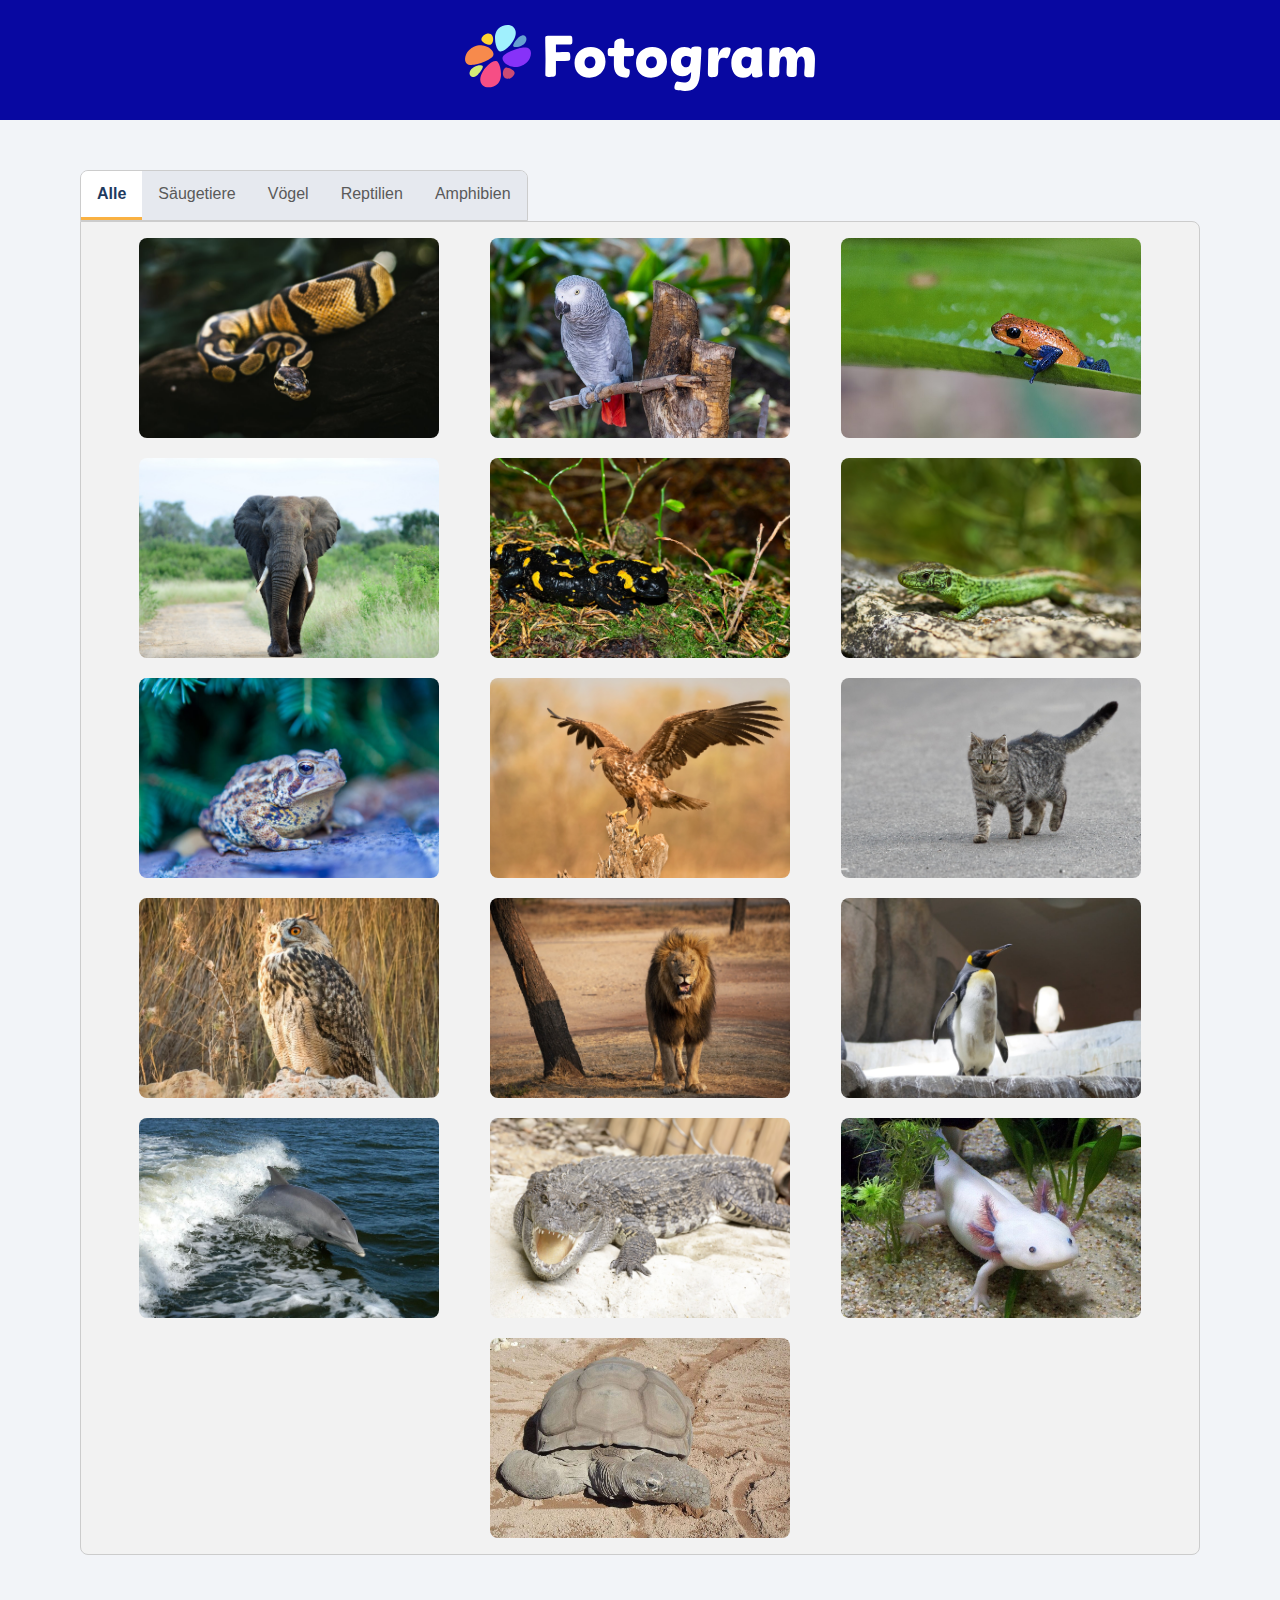
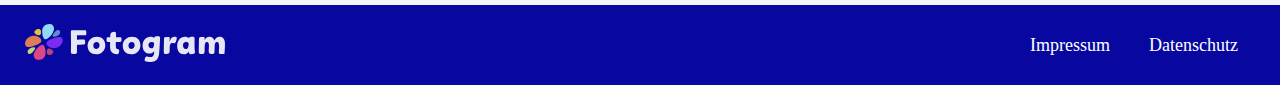
<file: index.html>
<!DOCTYPE html>
<html lang="en">
<head>
    <meta charset="UTF-8">
    <meta name="viewport" content="width=device-width, initial-scale=1.0">
    <link rel="stylesheet" href="./style.css">
    <link rel="shortcut icon" href="./img/icons/favicon.png">
    <title>Fotogram</title>
</head>
<body onload="document.getElementById('default-open').click()">
    
    <header>
            <a href="./index.html">
                <img src="./img/icons/Fotogram_Logo.svg" alt="Logo" class="header-logo">
            </a>
    </header>

    <main>

        <div class="tab">
            <button class="tablinks" onclick="renderFiltered(event, 'show-all')" id="default-open" data-tooltip="Alle"><span>Alle</span></button>
            <button class="tablinks" onclick="renderFiltered(event, 'mammals')" data-tooltip="Säugetiere"><span>Säugetiere</span></button>
            <button class="tablinks" onclick="renderFiltered(event, 'birds')" data-tooltip="Vögel"><span>Vögel</span></button>
            <button class="tablinks" onclick="renderFiltered(event, 'reptiles')" data-tooltip="Reptilien"><span>Reptilien</span></button>
            <button class="tablinks" onclick="renderFiltered(event, 'amphibians')" data-tooltip="Amphibien"><span>Amphibien</span></button>
        </div>
        
        <div id="tabcontent" class="tabcontent"></div>

    </main>

    <footer>
        <div class="footer-container">
            <div class="footer-left">
                <a href="./index.html">
                    <img src="./img/icons/Fotogram_Logo.svg" alt="Logo" class="footer-logo">
                </a>
            </div>
            <div class="footer-right">
                <a href="./impressum.html" class="footer-link">Impressum</a>
                <a href="./datenschutz.html" class="footer-link">Datenschutz</a>
            </div>
        </div>
    </footer>

    <div onclick="toggleOverlay()" id="overlay" class="overlay d-none" ></div>

    <script src="script.js"></script>
    
</body>
</html>
</file>
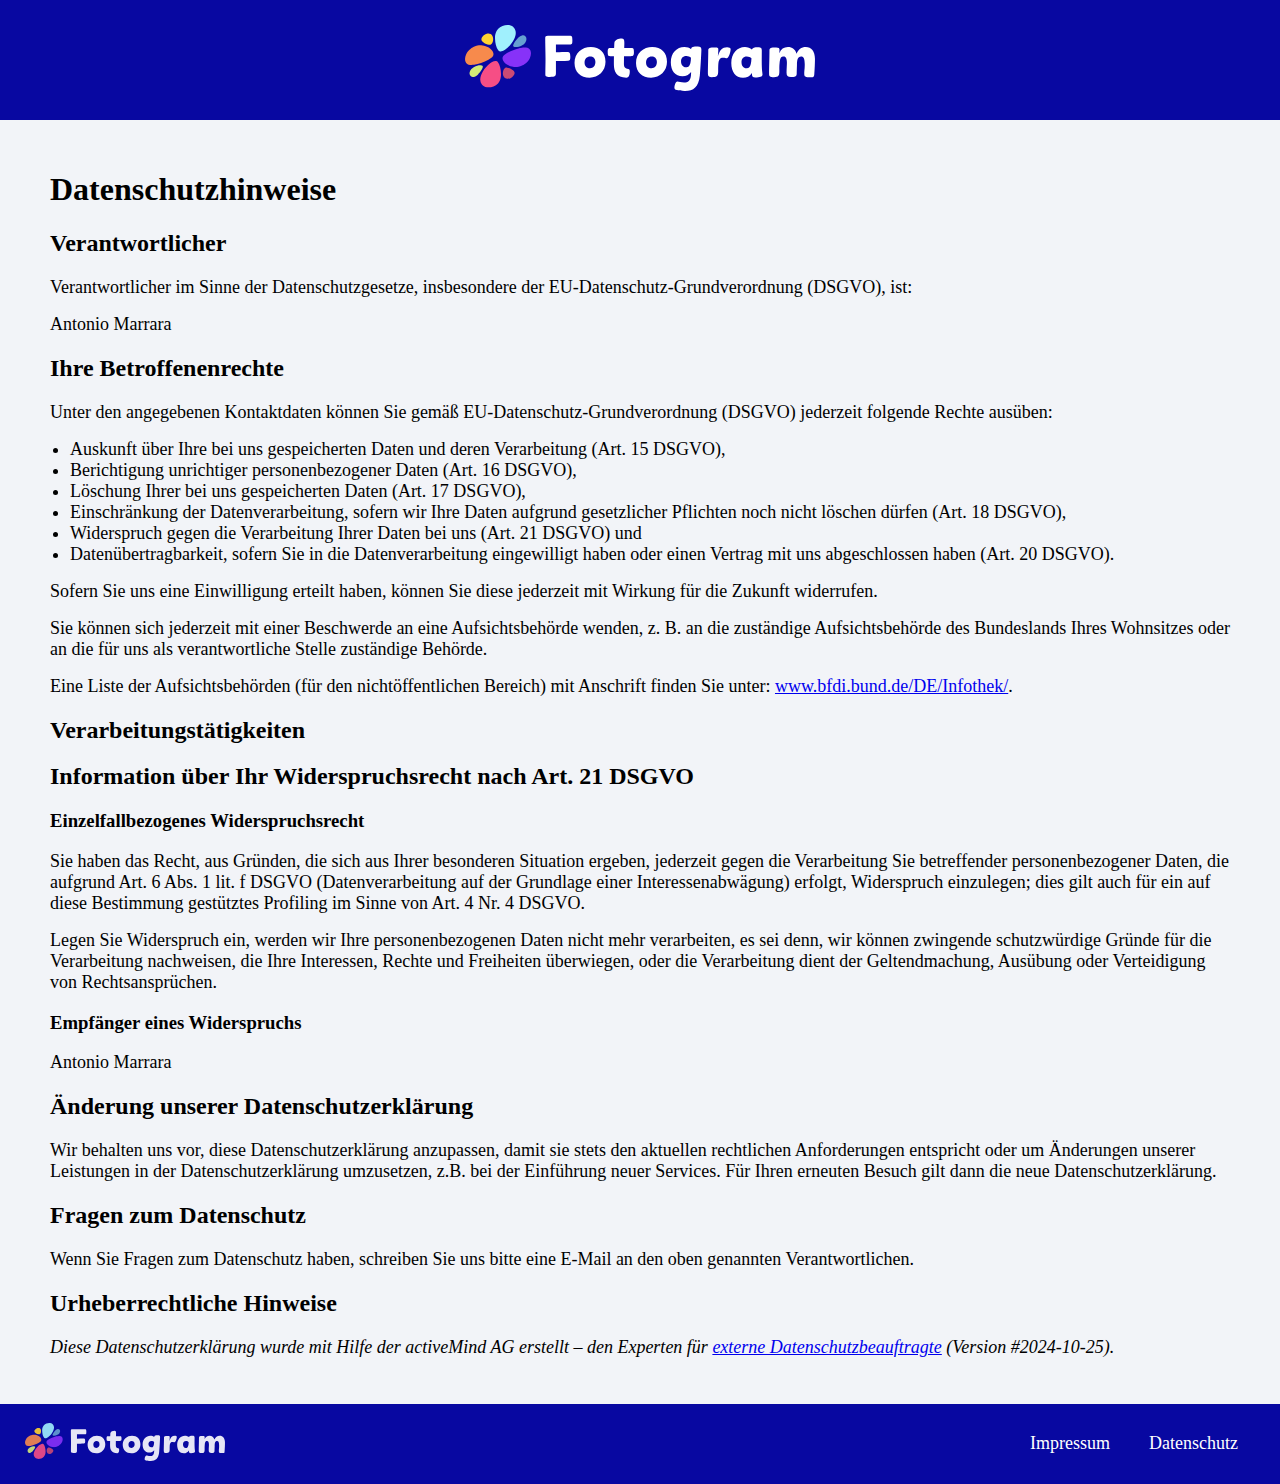
<file: datenschutz.html>
<!DOCTYPE html>
<html lang="en">
<head>
    <meta charset="UTF-8">
    <meta name="viewport" content="width=device-width, initial-scale=1.0">
    <link rel="stylesheet" href="./datenschutz.css">
    <link rel="shortcut icon" href="./img/icons/favicon.png">
    <title>Datenschutz</title>
</head>
<body>

    <header>
        <a href="./index.html">
            <img src="./img/icons/Fotogram_Logo.svg" alt="Logo" class="header-logo">
        </a>
    </header>

    <main>
        <div id='generator_results'>
            <div id='generator_results_content'>
            <h1>Datenschutzhinweise</h1>
            <h2>Verantwortlicher</h2>
            <p>Verantwortlicher im Sinne der Datenschutzgesetze, insbesondere der EU-Datenschutz-Grundverordnung (DSGVO), ist:</p>
            <p class='generator_user_input'>Antonio Marrara</p>
            <h2>Ihre Betroffenenrechte</h2>
            <p>Unter den angegebenen Kontaktdaten können Sie gemäß EU-Datenschutz-Grundverordnung (DSGVO) jederzeit folgende Rechte ausüben:</p>
            <ul>
            <li>Auskunft über Ihre bei uns gespeicherten Daten und deren Verarbeitung (Art. 15 DSGVO),</li>
            <li>Berichtigung unrichtiger personenbezogener Daten (Art. 16 DSGVO),</li>
            <li>Löschung Ihrer bei uns gespeicherten Daten (Art. 17 DSGVO),</li>
            <li>Einschränkung der Datenverarbeitung, sofern wir Ihre Daten aufgrund gesetzlicher Pflichten noch nicht löschen dürfen (Art. 18 DSGVO),</li>
            <li>Widerspruch gegen die Verarbeitung Ihrer Daten bei uns (Art. 21 DSGVO) und</li>
            <li>Datenübertragbarkeit, sofern Sie in die Datenverarbeitung eingewilligt haben oder einen Vertrag mit uns abgeschlossen haben (Art. 20 DSGVO).</li>
            </ul>
            <p>Sofern Sie uns eine Einwilligung erteilt haben, können Sie diese jederzeit mit Wirkung für die Zukunft widerrufen.</p>
            <p>Sie können sich jederzeit mit einer Beschwerde an eine Aufsichtsbehörde wenden, z. B. an die zuständige Aufsichtsbehörde des Bundeslands Ihres Wohnsitzes oder an die für uns als verantwortliche Stelle zuständige Behörde.</p>
            <p>Eine Liste der Aufsichtsbehörden (für den nichtöffentlichen Bereich) mit Anschrift finden Sie unter: <a href="https://www.bfdi.bund.de/DE/Infothek/Anschriften_Links/anschriften_links-node.html">www.bfdi.bund.de/DE/Infothek/</a>.</p>
            <h2>Verarbeitungstätigkeiten</h2>
            <h2>Information über Ihr Widerspruchsrecht nach Art. 21 DSGVO</h2>
            <h3>Einzelfallbezogenes Widerspruchsrecht</h3>
            <p>Sie haben das Recht, aus Gründen, die sich aus Ihrer besonderen Situation ergeben, jederzeit gegen die Verarbeitung Sie betreffender personenbezogener Daten, die aufgrund Art. 6 Abs. 1 lit. f DSGVO (Datenverarbeitung auf der Grundlage einer Interessenabwägung) erfolgt, Widerspruch einzulegen; dies gilt auch für ein auf diese Bestimmung gestütztes Profiling im Sinne von Art. 4 Nr. 4 DSGVO.</p>
            <p>Legen Sie Widerspruch ein, werden wir Ihre personenbezogenen Daten nicht mehr verarbeiten, es sei denn, wir können zwingende schutzwürdige Gründe für die Verarbeitung nachweisen, die Ihre Interessen, Rechte und Freiheiten überwiegen, oder die Verarbeitung dient der Geltendmachung, Ausübung oder Verteidigung von Rechtsansprüchen.</p>
            <h3>Empfänger eines Widerspruchs</h3>
            <p class='generator_user_input'>Antonio Marrara</p>
            <h2>Änderung unserer Datenschutzerklärung</h2>
            <p>Wir behalten uns vor, diese Datenschutzerklärung anzupassen, damit sie stets den aktuellen rechtlichen Anforderungen entspricht oder um Änderungen unserer Leistungen in der Datenschutzerklärung umzusetzen, z.B. bei der Einführung neuer Services. Für Ihren erneuten Besuch gilt dann die neue Datenschutzerklärung.</p>
            <h2>Fragen zum Datenschutz</h2>
            <p>Wenn Sie Fragen zum Datenschutz haben, schreiben Sie uns bitte eine E-Mail an den oben genannten Verantwortlichen.</p>
            <h2>Urheberrechtliche Hinweise</h2>
            <p><em>Diese Datenschutzerklärung wurde mit Hilfe der activeMind AG erstellt – den Experten für <a href="https://www.activemind.de/datenschutz/datenschutzbeauftragter/" target="_blank" rel="noopener dofollow">externe Datenschutzbeauftragte</a> (Version #2024-10-25).</em></p>
            </div>
        </div>
    </main>

    <footer>
        <div class="footer-container">
            <div class="footer-left">
                <a href="./index.html">
                    <img src="./img/icons/Fotogram_Logo.svg" alt="Logo" class="footer-logo">
                </a>
            </div>
            <div class="footer-right">
                <a href="./impressum.html" class="footer-link">Impressum</a>
                <a href="./datenschutz.html" class="footer-link">Datenschutz</a>
            </div>
        </div>
    </footer>
    
</body>
</html>
</file>
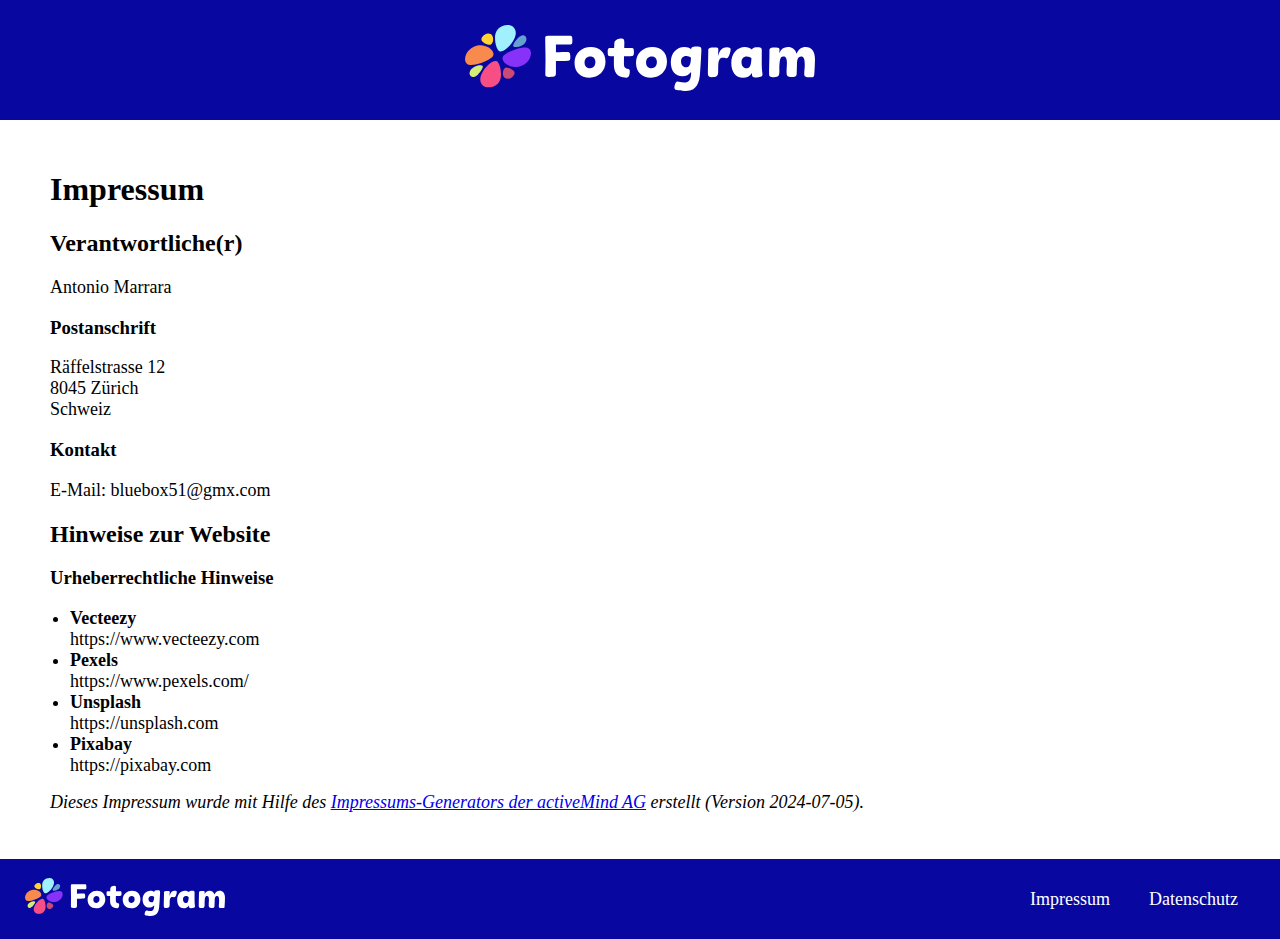
<file: impressum.html>
<!DOCTYPE html>
<html lang="en">
<head>
    <meta charset="UTF-8">
    <meta name="viewport" content="width=device-width, initial-scale=1.0">
    <link rel="stylesheet" href="./impressum.css">
    <link rel="shortcut icon" href="./img/icons/favicon.png">
    <title>Impressum</title>
</head>
<body>

    <header>
        <a href="./index.html">
            <img src="./img/icons/Fotogram_Logo.svg" alt="Logo" class="header-logo">
        </a>
    </header>

    <main>
        <div id='generator_results'>
            <div id='generator_results_content'>
            <h1>Impressum</h1>
            <h2>Verantwortliche(r)</h2>
            <p class='generator_user_input'>Antonio Marrara</p>
            <h3>Postanschrift</h3>
            <p class='generator_user_input'>Räffelstrasse 12<br />
            8045 Zürich<br />
            Schweiz</p>
            <h3>Kontakt</h3>
            <p>E-Mail: bluebox51@gmx.com</p>
            <h2>Hinweise zur Website</h2>
            <h3>Urheberrechtliche Hinweise</h3>
            <ul>
                <li><b>Vecteezy</b><br />
                https://www.vecteezy.com</li>
                <li><b>Pexels</b><br />
                https://www.pexels.com/</li>
                <li><b>Unsplash</b><br />
                https://unsplash.com</li>
                <li><b>Pixabay</b><br />
                https://pixabay.com</li>
            </ul>

            <p><em>Dieses Impressum wurde mit Hilfe des <a href="https://www.activemind.de/generatoren/impressum/" target="_blank" rel="noopener">Impressums-Generators der activeMind AG</a> erstellt (Version 2024-07-05).</em></p>
            </div>
        </div>

    </main>

    <footer>
        <div class="footer-container">
            <div class="footer-left">
                <a href="./index.html">
                    <img src="./img/icons/Fotogram_Logo.svg" alt="Logo" class="footer-logo">
                </a>
            </div>
            <div class="footer-right">
                <a href="./impressum.html" class="footer-link">Impressum</a>
                <a href="./datenschutz.html" class="footer-link">Datenschutz</a>
            </div>
        </div>
    </footer>

</body>
</html>
</file>
<file: style.css>
* {
    box-sizing: border-box;
    margin: 0; 
    padding:0;
}

html, body {
    display: flex;
    flex-direction: column;
    min-height: 100vh;
}

body {
    --sb-track-color: #696d7d;
    --sb-thumb-color: #79aea2;
    --sb-size: 14px;
    background-color: #f2f4f8;
}

body.no-scroll {
    overflow: hidden;
}
  
body::-webkit-scrollbar {
    width: var(--sb-size)
}
  
body::-webkit-scrollbar-track {
    background: var(--sb-track-color);
    border-radius: 0px;
}

body::-webkit-scrollbar-thumb {
    background: var(--sb-thumb-color);
    border-radius: 9px;
    border: 1px solid #b1740f;
}

body::-webkit-scrollbar-thumb:hover {
    background: #8bbeb2;
    border-color: #bd7e17;
}
  
@supports not selector(::-webkit-scrollbar) {
    body {
      scrollbar-color: var(--sb-thumb-color)
                       var(--sb-track-color);
    }
}

/* Header */

header {
    background-color: rgb(8, 8, 161);
    height: 120px;
    display: flex;
    justify-content: center;
    align-items: center;
}

.header-logo {
    width: 350px;
    height: auto;
}

.header-logo:hover {
    transform: scale(1.03);
}

/* Main */

main {
    flex: 1; 
    padding: 50px 80px 50px 80px;
    margin: 0 auto;
    max-width: 1440px;
    width:  100%;
    /* background-color: #1e3a5f; */
}

.tab {
    overflow: hidden;
    border: 1px solid #ccc;
    background-color: transparent;
    width: fit-content;
    border-radius: 8px 8px 0 0;
    display: flex;
}

.tab button {
    background-color: #e6e9ef;
    float: left;
    border: none;
    outline: none;
    cursor: pointer;
    padding: 14px 16px;
    transition: 0.3s ease;
    font-size: 16px;
    color: #5a5a5a;
    border-bottom: 3px solid transparent;
}

.tab button:hover {
    background-color: #d6dbe3;
    color: #1e3a5f;
}

.tab button.active {
    background-color: #ffffff;
    font-weight: bold;
    color: #1e3a5f;
    border-bottom: 3px solid #f9b142;
    box-shadow: 0 -2px 8px rgba(0, 0, 0, 0.05);
}

.tabcontent {
    display: none;
    padding: 6px 12px;
    border: 1px solid #ccc;
    border-radius: 0 8px 8px 8px;
    max-width: 1300px;
    background-color: #f2f2f2;
}

.tabcontent.active {
    display: flex;
    flex-wrap: wrap;
    justify-content: space-evenly;
}

.tabcontent img {
    width: 300px;
    height: 200px;
    object-fit: cover;
    border-radius: 8px;
    margin: 10px 5px;
    transition: transform 0.2s ease-in-out;
}

.tabcontent img:hover {
    transform: translateY(-12px);
    cursor: pointer;
    box-shadow: 0 8px 20px rgba(0, 0, 0, 0.45);
}

/* Footer */

footer {
    margin-top: auto;
    background-color: rgb(8, 8, 161);
    display: flex;
    min-height: 80px;
    justify-content: center;
}

.footer-container {
    max-width: 1440px;
    display: flex;
    flex-direction: row;
    align-items: center;
    justify-content: space-between;
    width: 100%;
    padding: 0 25px;
}

.footer-left {
    display: flex;
    justify-content: flex-start;
}

.footer-logo {
    width: 200px;
    height: auto;
    opacity: 0.9;
}

.footer-logo:hover {
    opacity: 1;
}

.footer-right {
    display: flex;
    justify-content: flex-end;
    gap: 5px;
}

.footer-link {
    color: white;
    text-decoration: none;
    font-size: 18px;
    border: 1px solid transparent;
    border-radius: 5px;
    padding: 0.75rem 1rem;
}

.footer-link:hover {
    border: 1px solid white;
    color: rgb(8, 8, 161);
    background-color: white;
}

/* Overlay */

.overlay {
    height: 100vh;
    width: 100%;
    background-color: rgba(30, 58, 95, 0.92);
    position: fixed;
    top: 0;
    left: 0;
    display: flex;
    justify-content: center;
    align-items: center;
    z-index: 1000;
    backdrop-filter: blur(2px);
}

.overlay-content {
    position: relative;
    max-width: 90%;
    max-height: 95%;
    display: flex;
    flex-direction: column;
    align-items: center;
    background-color: rgba(45, 36, 59, 0.85);
    padding: 100px 20px 20px 20px;
    border-radius: 8px;
    box-shadow: 0 0 30px rgba(0, 0, 0, 0.3);
    border: 1px solid rgba(255, 255, 255, 0.1);
}

.overlay-header {
    position: absolute;
    top: 0;
    right: 0;
    padding: 10px;
    z-index: 1001;
}

.close-btn {
    background: none;
    border: none;
    color: rgba(255, 255, 255, 0.8);
    font-size: 56px;
    cursor: pointer;
    padding: 0 8px;
    transition: 0.2s ease;
    opacity: 0.8;
}

.close-btn:hover {
    opacity: 1;
    transform: scale(1.2);
    color: #f5396e;
}

.overlay-image {
    max-width: 100%;
    max-height: 75vh;
    object-fit: contain;
    border-radius: 8px;
}

.overlay-navigation {
    display: flex;
    justify-content: space-evenly;
    align-items: center;
    width: 100%;
    padding: 5px 20px;
    border-radius: 8px;
}

.nav-btn {
    background-color: rgba(30, 58, 95, 0.7);
    border: 1px solid rgba(255, 255, 255, 0.3);
    color: white;
    cursor: pointer;
    padding: 10px 20px;
    border-radius: 6px;
    transition: all 0.2s ease;
    display: flex;
    justify-content: center;
    align-items: center;
    min-width: 46px;
    height: 40px;
}

.nav-btn:hover {
    background-color: rgba(56, 82, 119, 0.7);
    border-color: rgba(255, 255, 255, 0.5);
}

.nav-btn img {
    width: 24px;
    height: 24px;
    filter: brightness(0) invert(1);
}

.image-counter {
    color: white;
    font-size: 20px;
    font-weight: 500;
    letter-spacing: 1px;
    background-color: rgba(0, 0, 0, 0.4);
    padding: 5px 15px;
    border-radius: 20px;
    background-color: rgba(30, 58, 95, 0.7);
    padding: 5px 15px;
    border-radius: 20px;
    border: 1px solid rgba(255, 255, 255, 0.2);
}

.d-none {
    display: none;
}

@media (max-width: 1024px) {
    main {
        padding: 50px 30px 50px 30px;
    }
}

@media (max-width: 530px) {
    .header-logo {
        width: 250px;
    }
    main {
        padding: 30px 10px 50px 10px;
    }
    .tab {
        overflow: visible;
    }
    .tabcontent {
        border-radius: 0 8px 8px 8px;
    }
    .tabcontent img {
        width: 100%;
        max-width: 400px;
        height: auto;
        aspect-ratio: 3 / 2;
        object-fit: cover;
        margin: 10px 0px;
    }
    .tab button {
        position: relative;
        float: none;
        width: 50px;
        height: 50px;
        padding: 10px;
        display: flex;
        align-items: center;
        justify-content: center;
    }
    /* Emoji-Klassen für die Tabs */
    .tab button[onclick*="show-all"]::before {
        content: "🌍";
        font-size: 24px;
    }
    .tab button[onclick*="mammals"]::before {
        content: "🐻";
        font-size: 24px;
    }
    .tab button[onclick*="birds"]::before {
        content: "🦜";
        font-size: 24px;
    }
    .tab button[onclick*="reptiles"]::before {
        content: "🦎";
        font-size: 24px;
    }
    .tab button[onclick*="amphibians"]::before {
        content: "🐸";
        font-size: 24px;
    }
    .tab button:hover::after {
        content: attr(data-tooltip);
        position: absolute;
        bottom: 100%; /* oberhalb vom Button */
        left: 50%;
        transform: translateX(-50%);
        background-color: #333;
        color: white;
        padding: 5px 10px;
        border-radius: 4px;
        white-space: nowrap;
        font-size: 16px;
        z-index: 1;
    }
    /* Ausblenden des ursprünglichen Textes */
    .tab button span {
        display: none;
    }
    .footer-container {
        flex-direction: column-reverse;
        padding: 20px 0;
        gap: 20px;
    }
    .footer-right {
        gap: 40px;
    }
    .footer-link {
        font-size: 16px;
        padding: 0.75rem 1rem;
        border: 1px solid transparent;
        border-radius: 5px;
    }
    .footer-link:hover {
        border: 1px solid white;
        color: white;
        background-color: rgb(8, 8, 161);
    }
    .overlay-content{
        max-width: 100%;
        max-height: 100%;
        padding: 100px 5px 20px 5px;
    }
    .nav-btn img {
        width: 20px;
        height: 20px;
    }
    .image-counter {
        font-size: 16px;
    }
    .close-btn {
        font-size: 40px;
    }
}

@media (max-width: 375px) {
    main {
        padding: 30px 5px 20px 5px;
    }
    .tab {
        border-radius: 0 8px 8px 0;
        display: flex;
        flex-direction: column;
        z-index: 1;
        position: fixed;
        left: 0;
        overflow: hidden;
    }
    .tab button {
        width: 60px;
        height: 60px;
    }
    .tab button:hover::after {
        content: none;
        display: none;
    }
    .tab button[onclick*="show-all"]::before {
        font-size: 32px;
    }
    .tab button[onclick*="mammals"]::before {
        font-size: 32px;
    }
    .tab button[onclick*="birds"]::before {
        font-size: 32px;
    }
    .tab button[onclick*="reptiles"]::before {
        font-size: 32px;
    }
    .tab button[onclick*="amphibians"]::before {
        font-size: 32px;
    }
    .tabcontent {
        padding: 3px 5px;
    }
    .tabcontent img {
        margin: 5px 0px;
    }
    .tabcontent img:hover {
        transform: translateY(-8px);
    }
}
</file>
<file: datenschutz.css>
* {
    box-sizing: border-box;
    margin: 0; 
    padding:0;
}

body {
    --sb-track-color: #696d7d;
    --sb-thumb-color: #79aea2;
    --sb-size: 14px;
    background-color: #f2f4f8;
}
  
body::-webkit-scrollbar {
    width: var(--sb-size)
}
  
body::-webkit-scrollbar-track {
    background: var(--sb-track-color);
    border-radius: 0px;
}

body::-webkit-scrollbar-thumb {
    background: var(--sb-thumb-color);
    border-radius: 9px;
    border: 1px solid #b1740f;
}

body::-webkit-scrollbar-thumb:hover {
    background: #8bbeb2;
    border-color: #bd7e17;
}
  
@supports not selector(::-webkit-scrollbar) {
    body {
      scrollbar-color: var(--sb-thumb-color)
                       var(--sb-track-color);
    }
}

html, body {
    display: flex;
    flex-direction: column;
    min-height: 100vh;
}

/* header */

header {
    background-color: rgb(8, 8, 161);
    height: 120px;
    display: flex;
    justify-content: center;
    align-items: center;
}

.header-logo {
    width: 350px;
    height: auto;
}

.header-logo:hover {
    transform: scale(1.03);
}

/* main */

main {
    flex: 1; 
    padding: 30px 50px;
}

h1 {
    margin: 21.44px 0;
}

h2 {
    margin: 
    19.92px 0;
}

h3 {
    margin: 18.72px 0;
}

p {
    font-size: 18px;
    margin: 16px 0;
}

ul {
    padding-left: 20px;
}

li {
    font-size: 18px;
}

/* footer */

footer {
    margin-top: auto;
    background-color: rgb(8, 8, 161);
    display: flex;
    min-height: 80px;
    justify-content: center;
}

.footer-container {
    max-width: 1440px;
    display: flex;
    flex-direction: row;
    align-items: center;
    justify-content: space-between;
    width: 100%;
    padding: 0 25px;
}

.footer-left {
    display: flex;
    justify-content: flex-start;
}

.footer-logo {
    width: 200px;
    height: auto;
    opacity: 0.9;
}

.footer-logo:hover {
    opacity: 1;
}

.footer-right {
    display: flex;
    justify-content: flex-end;
    gap: 5px;
}

.footer-link {
    color: white;
    text-decoration: none;
    font-size: 18px;
    border: 1px solid transparent;
    border-radius: 5px;
    padding: 0.75rem 1rem;
}

.footer-link:hover {
    border: 1px solid white;
    color: rgb(8, 8, 161);
    background-color: white;
}


@media (max-width: 500px) {
    .header-logo {
        width: 250px;
    }
    main {
        padding: 20px 20px;
    }
    h1 {
        font-size: 28px;
    }
    p {
        font-size: 16px;
    }
    li {
        font-size: 16px;
    }
    .footer-container {
        flex-direction: column-reverse;
        padding: 20px 0;
        gap: 20px;
    }
    .footer-right {
        gap: 40px;
    }
    .footer-link {
        font-size: 16px;
        padding: 0.75rem 1rem;
        border: 1px solid transparent;
        border-radius: 5px;
    }
    .footer-link:hover {
        border: 1px solid white;
        color: white;
        background-color: rgb(8, 8, 161);
    }
}
</file>
<file: impressum.css>
* {
    box-sizing: border-box;
    margin: 0; 
    padding:0;
}

html, body {
    display: flex;
    flex-direction: column;
    min-height: 100vh;
}

/* header */

header {
    background-color: rgb(8, 8, 161);
    height: 120px;
    display: flex;
    justify-content: center;
    align-items: center;
}

.header-logo {
    width: 350px;
    height: auto;
}

/* main */

main {
    flex: 1; 
    padding: 30px 50px;
}

h1 {
    margin: 21.44px 0;
}

h2 {
    margin: 
    19.92px 0;
}

h3 {
    margin: 18.72px 0;
}

p {
    font-size: 18px;
    margin: 16px 0;
}

ul {
    padding-left: 20px;
}

li {
    font-size: 18px;
}

/* footer */

footer {
    margin-top: auto;
    background-color: rgb(8, 8, 161);
    display: flex;
    min-height: 80px;
    justify-content: center;
}

.footer-container {
    max-width: 1440px;
    display: flex;
    flex-direction: row;
    align-items: center;
    justify-content: space-between;
    width: 100%;
    padding: 0 25px;
}

.footer-left {
    display: flex;
    justify-content: flex-start;
}

.footer-logo {
    width: 200px;
    height: auto;
}

.footer-right {
    display: flex;
    justify-content: flex-end;
    gap: 5px;
}

.footer-link {
    color: white;
    text-decoration: none;
    font-size: 18px;
    border: 1px solid transparent;
    border-radius: 5px;
    padding: 0.75rem 1rem;
}

.footer-link:hover {
    border: 1px solid white;
    color: rgb(8, 8, 161);
    background-color: white;
}


@media (max-width: 500px) {
    .header-logo {
        width: 250px;
    }
    main {
        padding: 20px 20px;
    }
    p {
        font-size: 16px;
    }
    li {
        font-size: 16px;
    }
    .footer-container {
        flex-direction: column-reverse;
        padding: 20px 0;
        gap: 20px;
    }
    .footer-right {
        gap: 40px;
    }
    .footer-link {
        font-size: 16px;
        padding: 0.75rem 1rem;
        border: 1px solid transparent;
        border-radius: 5px;
    }
    .footer-link:hover {
        border: 1px solid white;
        color: white;
        background-color: rgb(8, 8, 161);
    }
}
</file>
